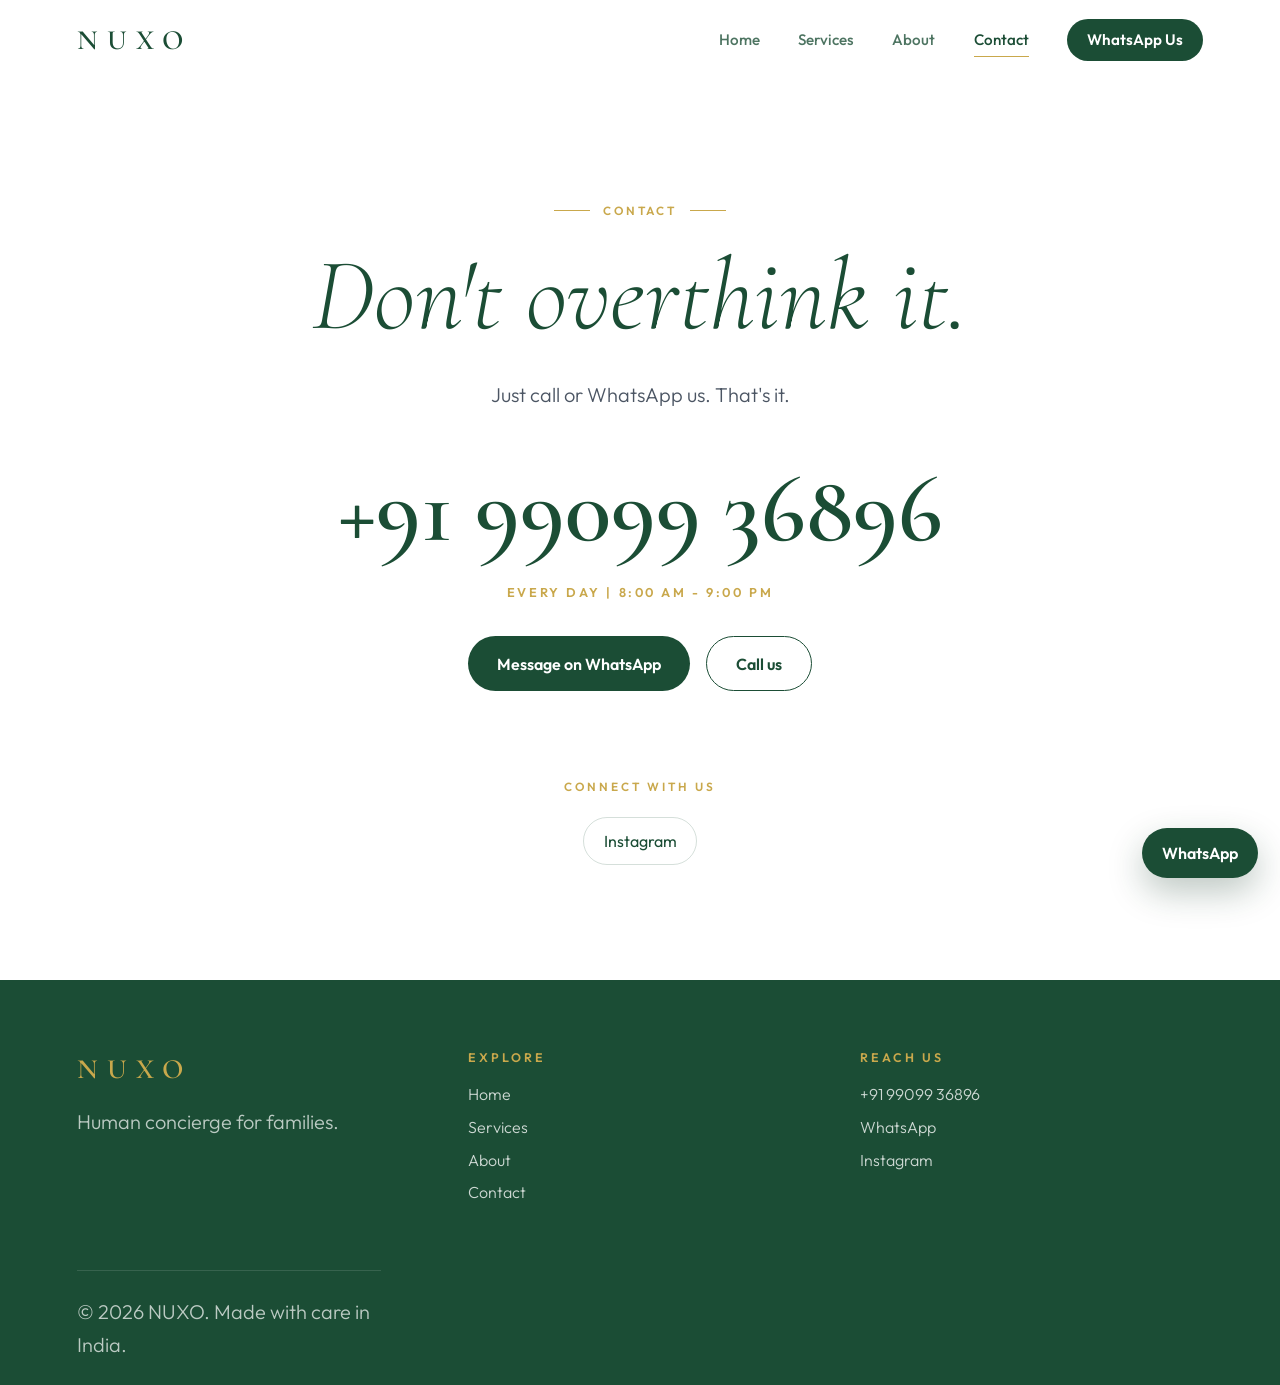
<file: contact.html>
<!doctype html>
<html lang="en">
<head>
    <meta charset="utf-8">
    <meta name="viewport" content="width=device-width, initial-scale=1">
    <meta name="description" content="Contact NUXO by call or WhatsApp.">
    <title>Contact | NUXO</title>
    <link rel="preconnect" href="https://fonts.googleapis.com">
    <link rel="preconnect" href="https://fonts.gstatic.com" crossorigin>
    <link href="https://fonts.googleapis.com/css2?family=Cormorant+Garamond:ital,wght@0,300;0,400;0,500;0,600;1,400&family=Outfit:wght@300;400;500;600;700&display=swap" rel="stylesheet">
    <link rel="stylesheet" href="styles.css">
</head>
<body>
    <header class="site-header" data-header>
        <a class="logo" href="index.html" aria-label="NUXO home">NUXO</a>
        <button class="menu-button" type="button" data-menu-button aria-label="Open menu" aria-expanded="false"><span></span><span></span></button>
        <nav class="site-nav" data-nav>
            <a href="index.html">Home</a>
            <a href="services.html">Services</a>
            <a href="about.html">About</a>
            <a href="contact.html">Contact</a>
            <a class="nav-cta" href="https://wa.me/919909936896" target="_blank" rel="noopener noreferrer">WhatsApp Us</a>
        </nav>
    </header>

    <main class="page-main contact-main">
        <section class="contact section">
            <p class="eyebrow divider reveal">Contact</p>
            <h1 class="reveal"><em>Don't overthink it.</em></h1>
            <p class="lead reveal">Just call or WhatsApp us. That's it.</p>
            <a class="phone-number reveal" href="tel:+919909936896">+91 99099 36896</a>
            <p class="note reveal">Every day | 8:00 AM - 9:00 PM</p>
            <div class="button-row center reveal">
                <a class="button primary" href="https://wa.me/919909936896" target="_blank" rel="noopener noreferrer">Message on WhatsApp</a>
                <a class="button secondary" href="tel:+919909936896">Call us</a>
            </div>
            <div class="social-row reveal">
                <p class="eyebrow">Connect with us</p>
                <a href="https://www.instagram.com/nuxo.india?igsh=MXBjM2FtbHNib2Y5ZQ%3D%3D&amp;utm_source=qr" target="_blank" rel="noopener noreferrer" aria-label="Instagram">Instagram</a>
            </div>
        </section>
    </main>

    <a class="sticky-whatsapp" href="https://wa.me/919909936896" target="_blank" rel="noopener noreferrer">WhatsApp</a>
    <footer class="site-footer">
        <div><a class="logo footer-logo" href="index.html">NUXO</a><p>Human concierge for families.</p></div>
        <div><h2>Explore</h2><a href="index.html">Home</a><a href="services.html">Services</a><a href="about.html">About</a><a href="contact.html">Contact</a></div>
        <div><h2>Reach us</h2><a href="tel:+919909936896">+91 99099 36896</a><a href="https://wa.me/919909936896" target="_blank" rel="noopener noreferrer">WhatsApp</a><a href="https://www.instagram.com/nuxo.india?igsh=MXBjM2FtbHNib2Y5ZQ%3D%3D&amp;utm_source=qr" target="_blank" rel="noopener noreferrer">Instagram</a></div>
        <p class="copyright">&copy; <span data-year></span> NUXO. Made with care in India.</p>
    </footer>
    <script src="script.js"></script>
</body>
</html>
</file>
<file: styles.css>
:root {
    --emerald: #1b4d35;
    --emerald-deep: #143827;
    --gold: #c9a84c;
    --gold-soft: #e2c878;
    --ink: #111827;
    --muted: #4b5563;
    --paper: #ffffff;
    --paper-alt: #f9f9f6;
    --line: rgba(27, 77, 53, 0.12);
}

* {
    box-sizing: border-box;
}

html {
    scroll-behavior: smooth;
}

body {
    margin: 0;
    background: var(--paper);
    color: var(--ink);
    font-family: "Outfit", system-ui, sans-serif;
}

body.menu-open {
    overflow: hidden;
}

a {
    color: inherit;
    text-decoration: none;
}

img {
    display: block;
    max-width: 100%;
}

h1,
h2,
h3,
.logo,
.phone-number {
    font-family: "Cormorant Garamond", Georgia, serif;
}

h1,
h2,
h3,
p {
    margin: 0;
}

h1 {
    color: var(--emerald);
    font-size: clamp(3.25rem, 8vw, 6.7rem);
    font-weight: 300;
    line-height: 0.98;
}

h2 {
    color: var(--emerald);
    font-size: clamp(2.6rem, 6vw, 5.25rem);
    font-weight: 300;
    line-height: 1.03;
}

h3 {
    color: var(--emerald);
    font-size: 2rem;
    font-weight: 500;
    line-height: 1.1;
}

strong {
    font-weight: 600;
}

.site-header {
    position: fixed;
    z-index: 20;
    top: 0;
    left: 0;
    right: 0;
    display: flex;
    align-items: center;
    justify-content: space-between;
    gap: 2rem;
    min-height: 5rem;
    padding: 0 6vw;
    color: var(--emerald);
    transition: background 0.25s ease, border-color 0.25s ease, box-shadow 0.25s ease;
}

.site-header.is-scrolled,
.site-header.is-open {
    background: rgba(255, 255, 255, 0.92);
    border-bottom: 1px solid rgba(27, 77, 53, 0.08);
    box-shadow: 0 12px 40px rgba(17, 24, 39, 0.06);
    backdrop-filter: blur(18px);
}

.logo {
    color: var(--emerald);
    font-size: 1.75rem;
    font-weight: 600;
    letter-spacing: 0.32em;
}

.site-nav {
    display: flex;
    align-items: center;
    gap: clamp(1.2rem, 3vw, 2.7rem);
    font-size: 0.95rem;
    font-weight: 500;
}

.site-nav a:not(.nav-cta) {
    position: relative;
    opacity: 0.78;
}

.site-nav a:not(.nav-cta)::after {
    position: absolute;
    left: 0;
    right: 0;
    bottom: -0.45rem;
    height: 1px;
    background: var(--gold);
    transform: scaleX(0);
    transform-origin: left center;
    transition: transform 0.28s ease;
    content: "";
}

.site-nav a.is-active {
    color: var(--emerald);
    opacity: 1;
}

.site-nav a.is-active::after,
.site-nav a:not(.nav-cta):hover::after {
    transform: scaleX(1);
}

.site-nav a:hover {
    opacity: 1;
    color: var(--gold);
}

.nav-cta,
.button,
.sticky-whatsapp {
    display: inline-flex;
    align-items: center;
    justify-content: center;
    border-radius: 999px;
    font-weight: 600;
}

.nav-cta {
    min-height: 2.65rem;
    padding: 0 1.25rem;
    background: var(--emerald);
    color: #fff;
}

.menu-button {
    display: none;
}

.section {
    width: min(100%, 82rem);
    margin: 0 auto;
    padding: clamp(4.5rem, 9vw, 8rem) 6vw;
}

.hero {
    display: grid;
    grid-template-columns: minmax(0, 1.15fr) minmax(18rem, 0.85fr);
    align-items: center;
    gap: clamp(3rem, 6vw, 5rem);
    padding-top: 8rem;
}

.lead,
.section-heading p,
.intro p,
.two-column p,
.trust-list p,
.service-card li,
.values p,
.site-footer p {
    color: var(--muted);
    font-size: clamp(1.05rem, 1.6vw, 1.25rem);
    font-weight: 300;
    line-height: 1.65;
}

.lead {
    max-width: 37rem;
    margin-top: 2rem;
}

.eyebrow {
    color: var(--gold);
    font-size: 0.74rem;
    font-weight: 600;
    letter-spacing: 0.25em;
    text-transform: uppercase;
}

.divider {
    display: inline-flex;
    align-items: center;
    gap: 0.8rem;
}

.divider::before,
.divider::after {
    width: 2.25rem;
    height: 1px;
    background: currentColor;
    content: "";
}

.button-row {
    display: flex;
    flex-wrap: wrap;
    gap: 1rem;
    margin-top: 2.3rem;
}

.button-row.center {
    justify-content: center;
}

.button {
    min-height: 3.45rem;
    padding: 0 1.8rem;
    transition: transform 0.25s ease, background 0.25s ease, color 0.25s ease;
}

.button:hover {
    transform: translateY(-1px);
}

.primary {
    background: var(--emerald);
    color: #fff;
}

.primary:hover {
    background: var(--emerald-deep);
}

.secondary {
    border: 1px solid var(--emerald);
    color: var(--emerald);
}

.secondary:hover {
    background: var(--emerald);
    color: #fff;
}

.gold {
    background: var(--gold);
    color: var(--emerald);
}

.gold:hover {
    background: var(--gold-soft);
}

.light-outline {
    border: 1px solid rgba(255, 255, 255, 0.35);
    color: #fff;
}

.light-outline:hover {
    background: rgba(255, 255, 255, 0.08);
}

.note {
    margin-top: 1.6rem;
    color: var(--gold);
    font-size: 0.8rem;
    font-weight: 600;
    letter-spacing: 0.2em;
    text-transform: uppercase;
}

.hero-media {
    position: relative;
}

.hero-media::before {
    position: absolute;
    inset: -0.9rem;
    border: 1px solid rgba(201, 168, 76, 0.35);
    border-radius: 1.7rem;
    content: "";
}

.hero-media img {
    position: relative;
    width: 100%;
    height: min(39rem, 65vh);
    min-height: 28rem;
    border-radius: 1.45rem;
    object-fit: cover;
}

.status-card {
    position: absolute;
    left: -1.5rem;
    bottom: -1.5rem;
    display: flex;
    align-items: center;
    gap: 0.9rem;
    max-width: 19rem;
    padding: 1rem 1.15rem;
    background: #fff;
    border: 1px solid rgba(27, 77, 53, 0.08);
    border-radius: 1rem;
    box-shadow: 0 24px 55px rgba(27, 77, 53, 0.18);
}

.status-card span:last-child {
    display: block;
    color: var(--gold);
    font-size: 0.72rem;
    font-weight: 600;
    letter-spacing: 0.18em;
    text-transform: uppercase;
}

.status-card strong {
    display: block;
    color: var(--emerald);
    margin-top: 0.2rem;
}

.pulse {
    width: 0.65rem;
    height: 0.65rem;
    flex: 0 0 auto;
    border-radius: 999px;
    background: var(--emerald);
    box-shadow: 0 0 0 0 rgba(27, 77, 53, 0.45);
    animation: pulse 1.6s infinite;
}

.band {
    width: 100%;
    max-width: none;
    background: var(--paper-alt);
    border: 1px solid rgba(27, 77, 53, 0.08);
    border-left: 0;
    border-right: 0;
}

.two-column {
    display: grid;
    grid-template-columns: minmax(0, 0.9fr) minmax(0, 1.1fr);
    gap: clamp(2.5rem, 7vw, 6rem);
}

.two-column > * {
    width: min(100%, 39rem);
    justify-self: end;
}

.two-column > *:last-child {
    justify-self: start;
}

.line-list {
    display: grid;
    gap: 1rem;
    margin: 2rem 0 0;
    padding: 0;
    list-style: none;
}

.line-list li,
.service-card li {
    position: relative;
    padding-left: 2rem;
}

.line-list li::before,
.service-card li::before {
    position: absolute;
    top: 0.85em;
    left: 0;
    width: 1.1rem;
    height: 1px;
    background: var(--gold);
    content: "";
}

.intro,
.section-heading {
    max-width: 54rem;
}

.intro h2,
.section-heading h2 {
    margin-top: 1.2rem;
}

.intro p,
.section-heading p:last-child {
    margin-top: 1.6rem;
}

.dark-section {
    width: 100%;
    max-width: none;
    background: var(--emerald);
    color: #fff;
}

.dark-section .section-heading,
.dark-section .steps {
    width: min(100%, 82rem);
    margin-inline: auto;
}

.dark-section h2,
.dark-section h3 {
    color: #fff;
}

.dark-section p {
    color: rgba(255, 255, 255, 0.72);
}

.dark-section .eyebrow,
.steps span {
    color: var(--gold);
}

.steps {
    display: grid;
    grid-template-columns: repeat(3, minmax(0, 1fr));
    margin-top: 4rem;
    border: 1px solid rgba(255, 255, 255, 0.12);
    border-radius: 1.2rem;
    overflow: hidden;
}

.steps article {
    padding: clamp(2rem, 4vw, 3rem);
    background: var(--emerald);
}

.steps article + article {
    border-left: 1px solid rgba(255, 255, 255, 0.12);
}

.steps span,
.values span {
    display: block;
    margin-bottom: 1.4rem;
    color: var(--gold);
    font-family: "Cormorant Garamond", Georgia, serif;
    font-size: 3rem;
}

.steps p {
    margin-top: 1rem;
}

.service-grid {
    display: grid;
    grid-template-columns: repeat(2, minmax(0, 1fr));
    gap: 1.5rem;
    margin-top: 3rem;
}

.services-page-grid {
    padding-top: 0;
}

.service-card {
    display: flex;
    min-height: 100%;
    overflow: hidden;
    background: var(--paper-alt);
    border: 1px solid rgba(27, 77, 53, 0.1);
    border-radius: 1rem;
}

.service-card.large {
    grid-column: span 2;
}

.service-card img {
    width: min(42%, 28rem);
    object-fit: cover;
}

.service-card > div {
    padding: clamp(2rem, 4vw, 3rem);
}

.service-card h3 {
    margin-top: 0.8rem;
}

.service-card ul {
    display: grid;
    gap: 0.8rem;
    margin: 1.5rem 0 0;
    padding: 0;
    list-style: none;
}

.values {
    display: grid;
    gap: 1.5rem;
    margin-top: 2rem;
}

.values article {
    padding-bottom: 1.5rem;
    border-bottom: 1px solid var(--line);
}

.values span {
    margin-bottom: 0.5rem;
    font-size: 2.3rem;
}

.trust {
    display: grid;
    grid-template-columns: minmax(0, 0.8fr) minmax(0, 1.2fr);
    gap: clamp(2.5rem, 6vw, 5rem);
}

.trust-list {
    display: grid;
    gap: 2rem;
}

.trust-list article {
    padding-bottom: 2rem;
    border-bottom: 1px solid var(--line);
}

.trust-list p {
    margin-top: 0.6rem;
}

.contact {
    text-align: center;
}

.contact .divider {
    justify-content: center;
}

.contact h2,
.contact .lead {
    margin-inline: auto;
}

.contact h2 {
    margin-top: 1.7rem;
}

.contact h1 {
    margin-top: 1.7rem;
}

.phone-number {
    display: inline-block;
    margin-top: 3.2rem;
    color: var(--emerald);
    font-size: clamp(3rem, 8vw, 6rem);
    font-weight: 600;
    line-height: 1;
}

.phone-number:hover {
    color: var(--gold);
}

.page-main {
    padding-top: 5rem;
}

.page-header {
    padding-bottom: 3.5rem;
}

.page-header h1 {
    max-width: 54rem;
    margin-top: 1.5rem;
}

.about-hero {
    padding-top: 4rem;
}

.split-cta {
    display: grid;
    grid-template-columns: minmax(0, 1fr) auto;
    align-items: end;
    gap: 2rem;
    border-top: 1px solid var(--line);
}

.split-cta h2 {
    margin-top: 1rem;
    font-size: clamp(2.4rem, 5vw, 4.5rem);
}

.split-cta p:not(.eyebrow) {
    max-width: 37rem;
    margin-top: 1rem;
    color: var(--muted);
    font-size: 1.12rem;
    font-weight: 300;
    line-height: 1.65;
}

.final-cta {
    position: relative;
    overflow: hidden;
    width: min(calc(100% - 12vw), 82rem);
    margin-bottom: 6rem;
    padding: clamp(4rem, 8vw, 7rem) 6vw;
    background: var(--emerald);
    border-radius: 1.75rem;
    text-align: center;
}

.final-cta::before {
    position: absolute;
    inset: 0;
    opacity: 0.18;
    background-image: radial-gradient(var(--gold) 1px, transparent 1px);
    background-size: 24px 24px;
    content: "";
}

.final-cta > * {
    position: relative;
}

.final-cta h2 {
    max-width: 62rem;
    margin: 1.5rem auto 0;
    color: #fff;
    font-size: clamp(3.3rem, 9vw, 7.8rem);
    line-height: 0.98;
}

.final-cta h2 strong {
    color: var(--gold);
}

.final-cta p:not(.eyebrow) {
    max-width: 40rem;
    margin: 1.7rem auto 0;
    color: rgba(255, 255, 255, 0.72);
    font-size: 1.18rem;
    font-weight: 300;
    line-height: 1.6;
}

.feed-grid {
    display: grid;
    grid-template-columns: repeat(3, minmax(0, 1fr));
    gap: 1.2rem;
    margin-top: 3rem;
}

.feed-grid a {
    position: relative;
    aspect-ratio: 1;
    overflow: hidden;
    border: 1px solid rgba(27, 77, 53, 0.08);
    border-radius: 0.85rem;
}

.feed-grid a::after {
    position: absolute;
    inset: 0;
    background: rgba(27, 77, 53, 0);
    transition: background 0.3s ease;
    content: "";
}

.feed-grid a:hover::after {
    background: rgba(27, 77, 53, 0.45);
}

.feed-grid img {
    width: 100%;
    height: 100%;
    object-fit: cover;
    transition: transform 1.1s ease;
}

.feed-grid a:hover img {
    transform: scale(1.06);
}

.mini-cta {
    border-top: 1px solid var(--line);
    text-align: center;
}

.mini-cta h2 {
    font-size: clamp(2.5rem, 6vw, 5rem);
}

.mini-cta .button {
    margin-top: 2.2rem;
}

.contact-main {
    min-height: 80vh;
    display: flex;
    align-items: center;
}

.social-row {
    margin-top: 5.5rem;
}

.social-row a {
    display: inline-flex;
    min-height: 3rem;
    align-items: center;
    justify-content: center;
    margin-top: 1.4rem;
    padding: 0 1.2rem;
    border: 1px solid rgba(27, 77, 53, 0.18);
    border-radius: 999px;
    color: var(--emerald);
}

.social-row a:hover {
    background: var(--emerald);
    color: #fff;
}

.sticky-whatsapp {
    position: fixed;
    z-index: 15;
    right: 1.4rem;
    bottom: 1.4rem;
    min-height: 3.1rem;
    padding: 0 1.25rem;
    background: var(--emerald);
    color: #fff;
    box-shadow: 0 14px 35px rgba(20, 56, 39, 0.28);
}

.site-footer {
    display: grid;
    grid-template-columns: repeat(3, minmax(0, 1fr));
    gap: 3rem;
    padding: 4.5rem 6vw 1.5rem;
    background: var(--emerald);
    color: #fff;
}

.site-footer .footer-logo,
.site-footer h2 {
    color: var(--gold);
}

.site-footer h2 {
    margin-bottom: 1.2rem;
    font-family: "Outfit", system-ui, sans-serif;
    font-size: 0.78rem;
    font-weight: 600;
    letter-spacing: 0.24em;
    text-transform: uppercase;
}

.site-footer a:not(.logo) {
    display: block;
    margin-top: 0.8rem;
    color: rgba(255, 255, 255, 0.78);
    font-weight: 300;
}

.site-footer a:hover {
    color: var(--gold);
}

.site-footer p {
    max-width: 19rem;
    margin-top: 1.2rem;
    color: rgba(255, 255, 255, 0.7);
}

.copyright {
    grid-column: 1 / -1;
    max-width: none;
    padding-top: 1.5rem;
    border-top: 1px solid rgba(255, 255, 255, 0.12);
    font-size: 0.85rem;
}

.reveal {
    opacity: 0;
    transform: translateY(24px);
    transition: opacity 0.75s ease, transform 0.75s ease;
}

.reveal.is-visible {
    opacity: 1;
    transform: translateY(0);
}

@keyframes pulse {
    70% {
        box-shadow: 0 0 0 0.7rem rgba(27, 77, 53, 0);
    }
    100% {
        box-shadow: 0 0 0 0 rgba(27, 77, 53, 0);
    }
}

@media (max-width: 860px) {
    .site-header {
        min-height: 4.5rem;
    }

    .menu-button {
        position: relative;
        z-index: 22;
        display: grid;
        gap: 0.35rem;
        width: 2.75rem;
        height: 2.75rem;
        place-content: center;
        background: transparent;
        border: 0;
        color: var(--emerald);
    }

    .menu-button span {
        display: block;
        width: 1.35rem;
        height: 2px;
        background: currentColor;
        transition: transform 0.2s ease;
    }

    .site-header.is-open .menu-button span:first-child {
        transform: translateY(0.22rem) rotate(45deg);
    }

    .site-header.is-open .menu-button span:last-child {
        transform: translateY(-0.22rem) rotate(-45deg);
    }

    .site-nav {
        position: fixed;
        inset: 4.5rem 0 auto;
        display: none;
        padding: 1.5rem 6vw 2rem;
        background: #fff;
        border-bottom: 1px solid rgba(27, 77, 53, 0.08);
        box-shadow: 0 18px 40px rgba(17, 24, 39, 0.08);
    }

    .site-header.is-open .site-nav {
        display: grid;
        gap: 1rem;
    }

    .site-nav a:not(.nav-cta) {
        font-family: "Cormorant Garamond", Georgia, serif;
        font-size: 2rem;
    }

    .nav-cta {
        width: max-content;
    }

    .hero,
    .two-column,
    .trust,
    .steps,
    .service-grid,
    .site-footer,
    .split-cta {
        grid-template-columns: 1fr;
    }

    .hero {
        padding-top: 7rem;
    }

    .hero-media img {
        height: 28rem;
    }

    .status-card {
        left: 1rem;
        right: 1rem;
        bottom: 1rem;
        max-width: none;
    }

    .two-column > *,
    .two-column > *:last-child {
        justify-self: center;
    }

    .steps article + article {
        border-top: 1px solid rgba(255, 255, 255, 0.12);
        border-left: 0;
    }

    .service-card.large {
        grid-column: auto;
    }

    .service-card,
    .service-card.large {
        display: block;
    }

    .service-card img {
        width: 100%;
        height: 15rem;
    }

    .feed-grid {
        grid-template-columns: repeat(2, minmax(0, 1fr));
    }

    .final-cta {
        width: calc(100% - 2.5rem);
    }
}

@media (max-width: 520px) {
    .section {
        padding-inline: 1.25rem;
    }

    .site-header {
        padding-inline: 1.25rem;
    }

    .button,
    .button-row {
        width: 100%;
    }

    .button-row.center {
        align-items: stretch;
    }

    .sticky-whatsapp {
        right: 1rem;
        bottom: 1rem;
    }
}

@media (prefers-reduced-motion: reduce) {
    html {
        scroll-behavior: auto;
    }

    .reveal {
        opacity: 1;
        transform: none;
        transition: none;
    }

    .pulse {
        animation: none;
    }
}
</file>
